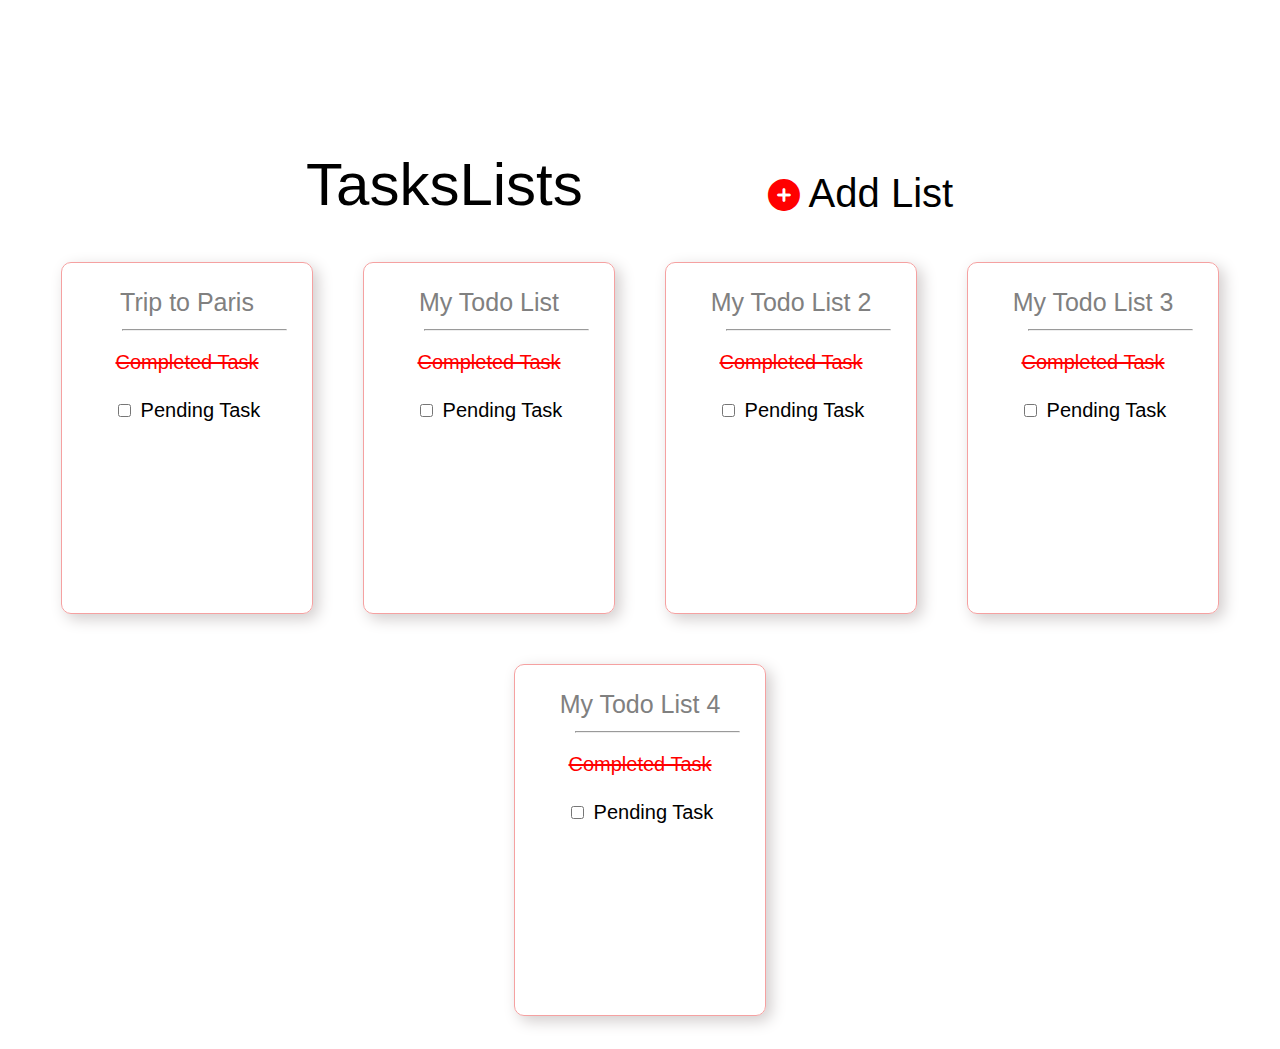
<file: index.html>
<!DOCTYPE html>
<html lang="en">
  <head>
    <meta charset="UTF-8" />
    <meta http-equiv="X-UA-Compatible" content="IE=edge" />
    <meta name="viewport" content="width=device-width, initial-scale=1.0" />
    <title>Todo_mobile</title>
    <link rel="stylesheet" href="index.css" />
    <link
      rel="stylesheet"
      href="https://cdnjs.cloudflare.com/ajax/libs/font-awesome/6.0.0/css/all.min.css"
      integrity="sha512-9usAa10IRO0HhonpyAIVpjrylPvoDwiPUiKdWk5t3PyolY1cOd4DSE0Ga+ri4AuTroPR5aQvXU9xC6qOPnzFeg=="
      crossorigin="anonymous"
      referrerpolicy="no-referrer"
    />
  </head>
  <body>
    <div class="container-1">
      <div class="text1"><b>Tasks</b>Lists</div>
      <div class="text2">
        <a href="index2.html">
          <i class="fa-solid fa-circle-plus"></i>
        </a>
        <span class="add-text">Add List</span>
      </div>
    </div>
    <div class="container-2">
      <div class="box">
        <a href="index3.html">Trip to Paris</a>
        <div class="text-box">
          <hr />
          <p class="completedtext">Completed Task</p>
          <input type="checkbox" />
          <label for="" class="pending_checkbox">Pending Task</label>
        </div>
      </div>
      <div class="box">
        <a href="index5.html"> My Todo List</a>
        <div class="text-box">
          <hr />
          <p class="completedtext">Completed Task</p>
          <input type="checkbox" />
          <label for="" class="pending_checkbox">Pending Task</label>
        </div>
      </div>
      <div class="box">
        <a href="index5.html"> My Todo List 2</a>
        <div class="text-box">
          <hr />
          <p class="completedtext">Completed Task</p>
          <input type="checkbox" />
          <label for="" class="pending_checkbox">Pending Task</label>
        </div>
      </div>
      <div class="box">
        <a href="index5.html"> My Todo List 3</a>
        <div class="text-box">
          <hr />
          <p class="completedtext">Completed Task</p>
          <input type="checkbox" />
          <label for="" class="pending_checkbox">Pending Task</label>
        </div>
      </div>
      <div class="box">
        <a href="index5.html">My Todo List 4</a>
        <div class="text-box">
          <hr />
          <p class="completedtext">Completed Task</p>
          <input type="checkbox" />
          <label for="" class="pending_checkbox">Pending Task</label>
        </div>
      </div>
    </div>
  </body>
</html>
</file>
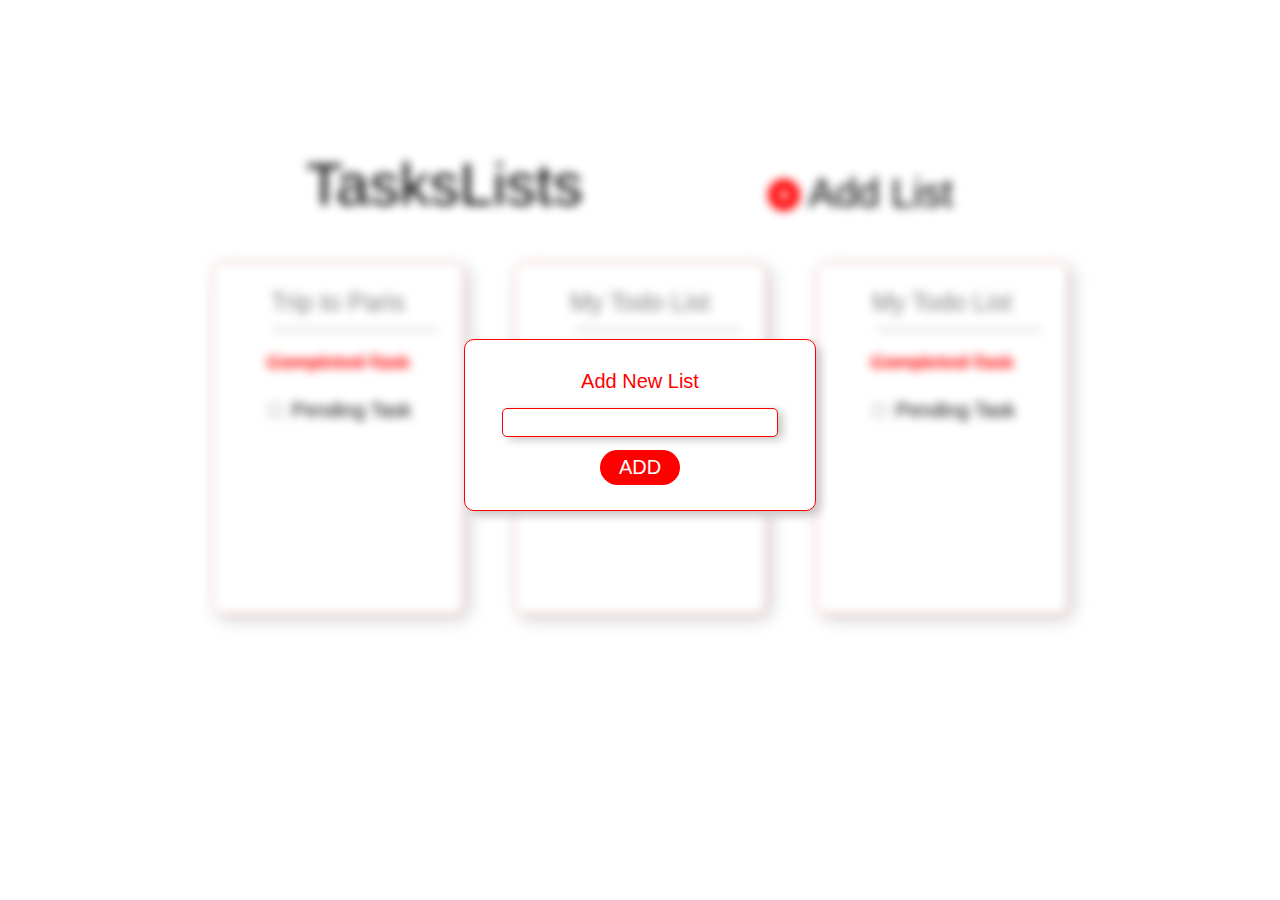
<file: index2.html>
<!DOCTYPE html>
<html lang="en">
  <head>
    <meta charset="UTF-8" />
    <meta http-equiv="X-UA-Compatible" content="IE=edge" />
    <meta name="viewport" content="width=device-width, initial-scale=1.0" />
    <title>Document</title>
    <link rel="stylesheet" href="index.css" />
    <link
    rel="stylesheet"
    href="https://cdnjs.cloudflare.com/ajax/libs/font-awesome/6.0.0/css/all.min.css"
    integrity="sha512-9usAa10IRO0HhonpyAIVpjrylPvoDwiPUiKdWk5t3PyolY1cOd4DSE0Ga+ri4AuTroPR5aQvXU9xC6qOPnzFeg=="
    crossorigin="anonymous"
    referrerpolicy="no-referrer"
  />
  </head>
  <body>
    <div class="container">
      <div class="container-1">
        <div class="text1"><b>Tasks</b>Lists</div>
        <div class="text2">
          <a href="index2.html">
            <i class="fa-solid fa-circle-plus"></i>
          </a>
          <span class="add-text">Add List</span>
        </div>
      </div>
      <div class="container-2">
        <div class="box">
          <a href="index3.html">Trip to Paris</a>
          <div class="text-box">
            <hr />
            <p class="completedtext">Completed Task</p>
            <input type="checkbox" />
            <label for="" class="pending_checkbox">Pending Task</label>
          </div>
        </div>
        <div class="box">
          <a href="index5.html"> My Todo List</a>
          <div class="text-box">
            <hr />
            <p class="completedtext">Completed Task</p>
            <input type="checkbox" />
            <label for="" class="pending_checkbox">Pending Task</label>
          </div>
        </div>
        <div class="box">
          <a href="index5.html">My Todo List </a>
          <div class="text-box">
            <hr />
            <p class="completedtext">Completed Task</p>
            <input type="checkbox" />
            <label for="" class="pending_checkbox">Pending Task</label>
          </div>
        </div>
      </div>
    </div>
    <div class="popup-box">
      Add New List <br/>
      <input type="text" /><br /><br>
      <button class="popup-box-button">ADD</button>
      </div>
  </body>
</html>
</file>
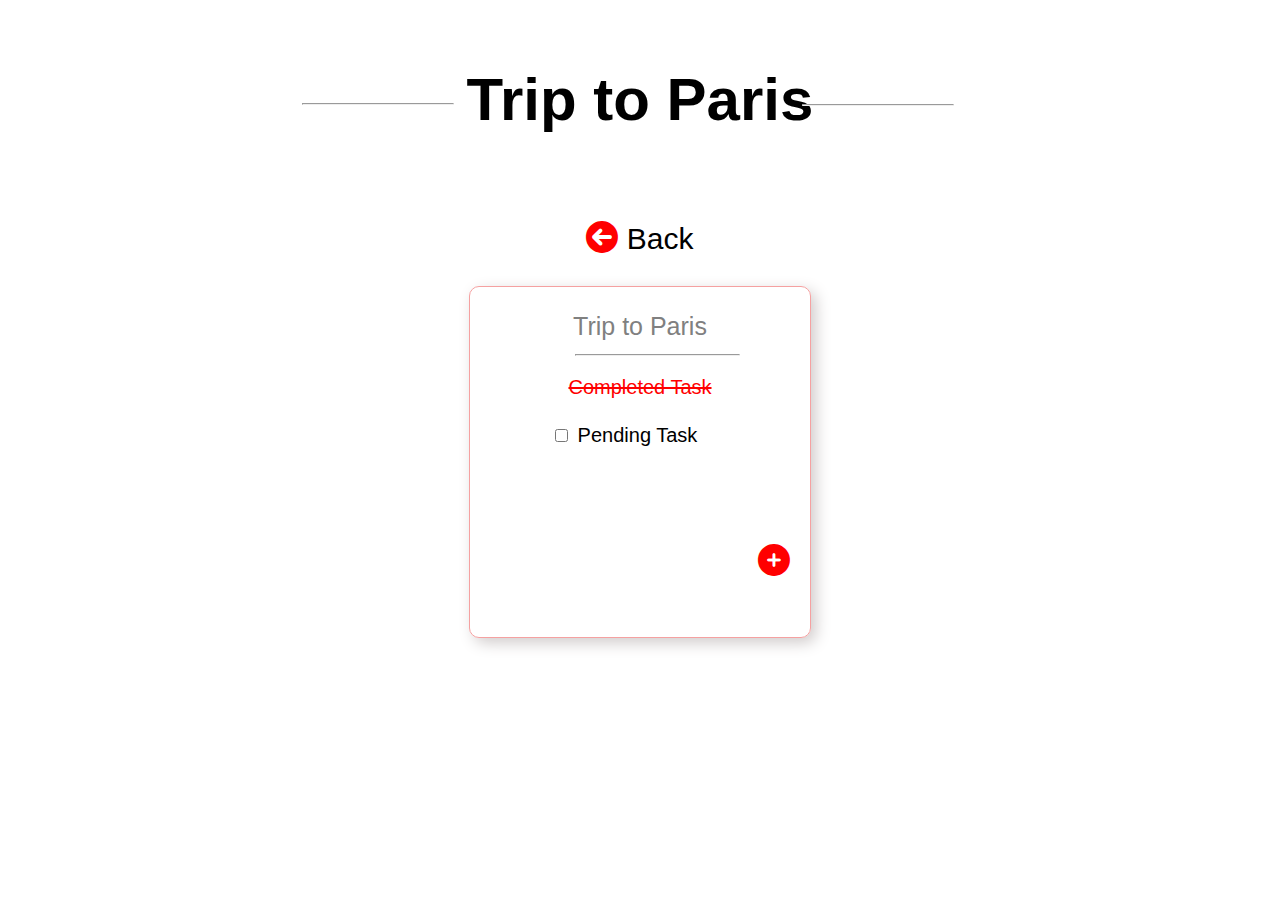
<file: index3.html>
<!DOCTYPE html>
<html lang="en">
<head>
    <meta charset="UTF-8">
    <meta http-equiv="X-UA-Compatible" content="IE=edge">
    <meta name="viewport" content="width=device-width, initial-scale=1.0">
    <title>Document</title>
    <link rel="stylesheet" href="./index.css"> 
  <link
  rel="stylesheet"
  href="https://cdnjs.cloudflare.com/ajax/libs/font-awesome/6.0.0/css/all.min.css"
  integrity="sha512-9usAa10IRO0HhonpyAIVpjrylPvoDwiPUiKdWk5t3PyolY1cOd4DSE0Ga+ri4AuTroPR5aQvXU9xC6qOPnzFeg=="
  crossorigin="anonymous"
  referrerpolicy="no-referrer"
/>
</head>
<body>
    <div class="container-3">
        <div><hr class="hr-1"><h1>Trip to Paris</h1><hr class="hr-2"></div>
        <p class="back-button"><a href="index.html">
          <i class="fa-solid fa-circle-arrow-left"></i>
          </a><span class="back-text">Back</span></p>
    </div>
    <div class="box box-1">
        <a href="#">Trip to Paris</a>
        
        <div><hr/>
          <p class="completedtext">Completed Task</p>
          <input type="checkbox" />
          <label for="" class="pending_checkbox">Pending Task</label>
          <a href="index4.html" class="add-button">
            <i class="fa-solid fa-circle-plus"></i>
          </a>
        </div> 
        
</body>
</html>
</file>
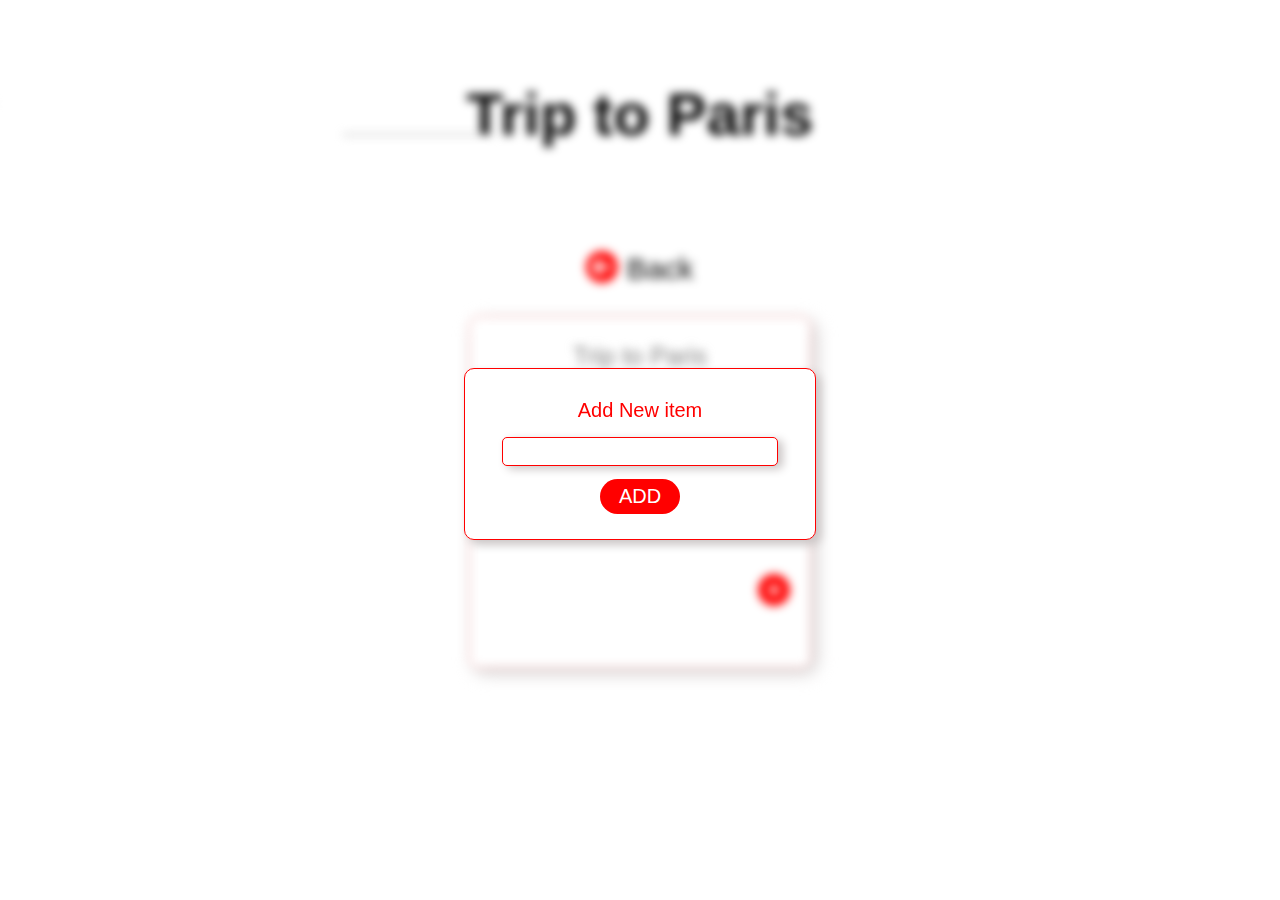
<file: index4.html>
<!DOCTYPE html>
<html lang="en">
  <head>
    <meta charset="UTF-8" />
    <meta http-equiv="X-UA-Compatible" content="IE=edge" />
    <meta name="viewport" content="width=device-width, initial-scale=1.0" />
    <title>Document</title>
    <link rel="stylesheet" href="./index.css" />
    <link
    rel="stylesheet"
    href="https://cdnjs.cloudflare.com/ajax/libs/font-awesome/6.0.0/css/all.min.css"
    integrity="sha512-9usAa10IRO0HhonpyAIVpjrylPvoDwiPUiKdWk5t3PyolY1cOd4DSE0Ga+ri4AuTroPR5aQvXU9xC6qOPnzFeg=="
    crossorigin="anonymous"
    referrerpolicy="no-referrer"
  />
  </head>
  <body>
    <div class="container">
      <div class="container-3">
        <hr class="hr-1" />
        <h1>Trip to Paris</h1>
        <hr class="hr-2" />
        <p class="back-button">
          <a href="index.html">
            <i class="fa-solid fa-circle-arrow-left"></i> </a
          ><span class="back-text">Back</span>
        </p>
      </div>
      <div class="box box-1">
        <a href="">Trip to Paris</a>
        <hr style="margin-right: -70px" />
        <div>
          <p class="completedtext">Completed Task</p>
          <input type="checkbox" />
          <label for="" class="pending_checkbox">Pending Task</label>
          <a href="index4.html" class="add-button">
            <i class="fa-solid fa-circle-plus"></i>
          </a>
        </div>
      </div>
    </div>
    <div class="popup-box">
      Add New item <br />
      <input type="text" /><br /><br />
      <button class="popup-box-button">ADD</button>
    </div>
  </body>
</html>
</file>
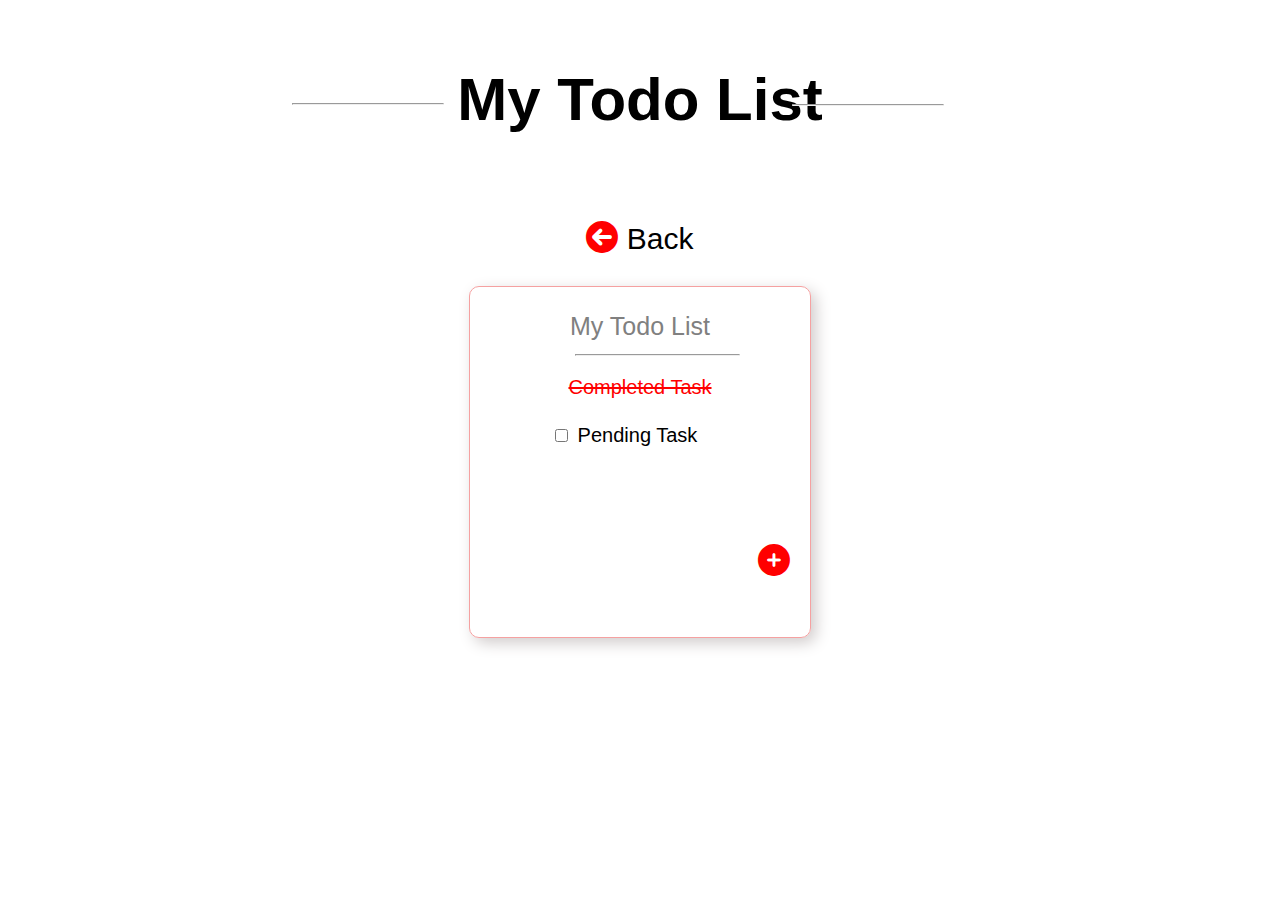
<file: index5.html>
<!DOCTYPE html>
<html lang="en">
<head>
    <meta charset="UTF-8">
    <meta http-equiv="X-UA-Compatible" content="IE=edge">
    <meta name="viewport" content="width=device-width, initial-scale=1.0">
    <title>Document</title>
    <link rel="stylesheet" href="./index.css"> 
  <link
  rel="stylesheet"
  href="https://cdnjs.cloudflare.com/ajax/libs/font-awesome/6.0.0/css/all.min.css"
  integrity="sha512-9usAa10IRO0HhonpyAIVpjrylPvoDwiPUiKdWk5t3PyolY1cOd4DSE0Ga+ri4AuTroPR5aQvXU9xC6qOPnzFeg=="
  crossorigin="anonymous"
  referrerpolicy="no-referrer"
/>
</head>
<body>
    <div class="container-3">
        <div><hr class="hr-1"><h1>My Todo List</h1><hr class="hr-2"></div>
        <p class="back-button"><a href="index.html">
          <i class="fa-solid fa-circle-arrow-left"></i>
          </a><span class="back-text">Back</span></p>
    </div>
    <div class="box box-1">
        <a href="#">My Todo List</a>
        
        <div><hr/>
          <p class="completedtext">Completed Task</p>
          <input type="checkbox" />
          <label for="" class="pending_checkbox">Pending Task</label>
          <a href="index6.html" class="add-button">
            <i class="fa-solid fa-circle-plus"></i>
          </a>
        </div> 
        
</body>
</html>
</file>
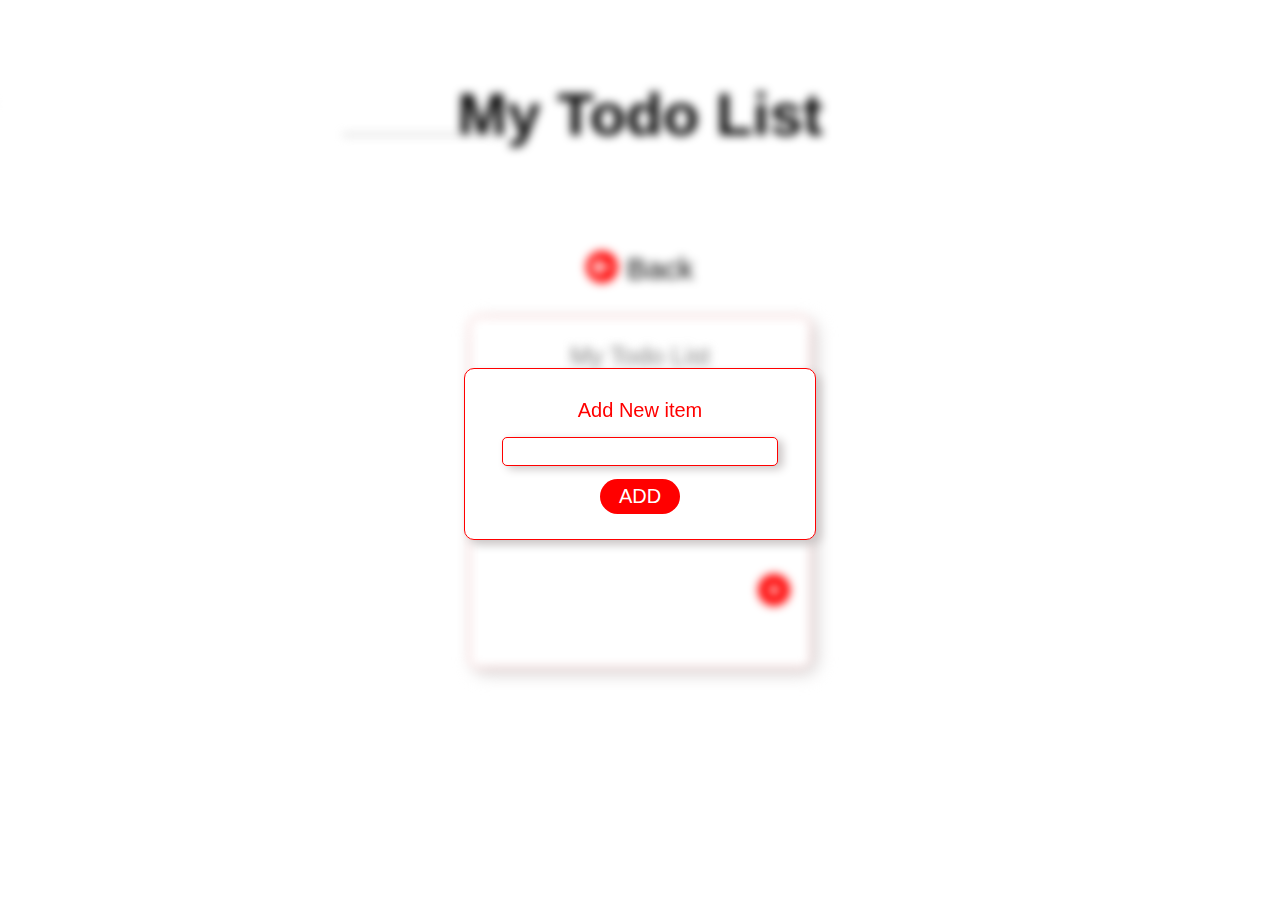
<file: index6.html>
<!DOCTYPE html>
<html lang="en">
  <head>
    <meta charset="UTF-8" />
    <meta http-equiv="X-UA-Compatible" content="IE=edge" />
    <meta name="viewport" content="width=device-width, initial-scale=1.0" />
    <title>Document</title>
    <link rel="stylesheet" href="./index.css" />
    <link
    rel="stylesheet"
    href="https://cdnjs.cloudflare.com/ajax/libs/font-awesome/6.0.0/css/all.min.css"
    integrity="sha512-9usAa10IRO0HhonpyAIVpjrylPvoDwiPUiKdWk5t3PyolY1cOd4DSE0Ga+ri4AuTroPR5aQvXU9xC6qOPnzFeg=="
    crossorigin="anonymous"
    referrerpolicy="no-referrer"
  />
  </head>
  <body>
    <div class="container">
      <div class="container-3">
        <hr class="hr-1" />
        <h1>My Todo List</h1>
        <hr class="hr-2" />
        <p class="back-button">
          <a href="index.html">
            <i class="fa-solid fa-circle-arrow-left"></i> </a
          ><span class="back-text">Back</span>
        </p>
      </div>
      <div class="box box-1">
        <a href="">My Todo List</a>
        <hr style="margin-right: -70px" />
        <div>
          <p class="completedtext">Completed Task</p>
          <input type="checkbox" />
          <label for="" class="pending_checkbox">Pending Task</label>
          <a href="index6.html" class="add-button">
            <i class="fa-solid fa-circle-plus"></i>
          </a>
        </div>
      </div>
    </div>
    <div class="popup-box">
      Add New item <br />
      <input type="text" /><br /><br />
      <button class="popup-box-button">ADD</button>
    </div>
  </body>
</html>
</file>
<file: index.css>
.container {
    filter: blur(5px);
  }
  .box {
    border: 0.5px solid rgb(245, 161, 161);
    height: 300px;
    width: 200px;
    margin: 25px;
    border-radius: 10px;
    font-size: 25px;
    text-align: center;
    padding: 25px;
    font-weight: lighter;
    font-family: -apple-system, BlinkMacSystemFont, "Segoe UI", Roboto, Oxygen,
      Ubuntu, Cantarell, "Open Sans", "Helvetica Neue", sans-serif;
    color:rgb(247, 10, 10);
    box-shadow: 5px 5px 15px rgb(209, 204, 204);
  }
  hr {
    margin-left: 35px;
  }
  a {
    text-decoration: none;
    color: gray;
  }
  .completedtext {
    color: red;
    text-decoration: line-through;
    font-size: 20px;
    font-weight: 500;
  }
  .pending_checkbox {
    color: black;
    font-size: 20px;
    font-weight: 400;
  }
  .container-2 {
    display: flex;
    justify-content: center;
    flex-wrap: wrap;
  }
  .container-1 {
    display: flex;
    grid-template-columns: auto auto;
    flex-wrap: wrap;
    justify-content: space-around;
    width: 65vw;
    margin: auto;
    margin-top: 150px;
  }
  .text1 {
    display: inline-block;
    font-size: 60px;
    font-weight: lighter;
    font-family: -apple-system, BlinkMacSystemFont, "Segoe UI", Roboto, Oxygen,
      Ubuntu, Cantarell, "Open Sans", "Helvetica Neue", sans-serif;
  }
  .text2 {
    display: inline-block;
    text-align: right;
    font-size: 40px;
    font-family: -apple-system, BlinkMacSystemFont, "Segoe UI", Roboto, Oxygen,
      Ubuntu, Cantarell, "Open Sans", "Helvetica Neue", sans-serif;
    font-weight: lighter;
    padding: 1.3rem;
  }
  i{
    font-size: 2rem;
    color: red;
  }
  .popup-box {
    border: 1px solid red;
    border-radius: 10px;
    color: red;
    width: 350px;
    height: 140px;
    margin: auto;
    text-align: center;
    font-family: -apple-system, BlinkMacSystemFont, "Segoe UI", Roboto, Oxygen,
      Ubuntu, Cantarell, "Open Sans", "Helvetica Neue", sans-serif;
    padding-top: 30px;
    font-size: 20px;
    box-shadow: 5px 5px 10px rgb(202, 197, 197);
    background-color: white;
    position: relative;
    bottom: 300px;
  }
  input[type="text"] {
    border-radius: 5px;
    width: 270px;
    height: 25px;
    box-shadow: 5px 3px 10px rgb(202, 197, 197);
    border: 1px solid red;
    margin-top: 15px;
  }
  .popup-box-button {
    width: 80px;
    height: 35px;
    font-size: 20px;
    background-color: red;
    color: white;
    border: 0px;
    border-radius: 20px;
    position: relative;
    bottom: 10px;
  }
  .box-1 {
    padding: 25px 70px;
    margin: auto;
  }
  .add-button {
    float: right;
    position: relative;
    top: 125px;
    left: 50px;
  }
  .hr-1,
  .hr-2 {
    width: 150px;
    position: relative;
  }
  .hr-1 {
    right: 200px;
    top: 80px;
  }
  .hr-2 {
    left: 300px;
    bottom: 70px;
  }
  .container-3 {
    font-size: 30px;
    font-family: -apple-system, BlinkMacSystemFont, "Segoe UI", Roboto, Oxygen,
      Ubuntu, Cantarell, "Open Sans", "Helvetica Neue", sans-serif;
    display: flex;
    flex-direction: column;
    align-items: center;
  }
  @media (min-width: 320px) and (max-width: 480px) {
    .container-1 {
      display: grid;
    }
    .box {
      width: 73vw;
      height: 5vh;
      margin:1rem;
      /* padding-bottom: 4px; */
    }
    .container-2{
      justify-content: space-around;
    }
  
    .popup-box {
      width: 75vw;
      height: 130px;
      position: absolute;
      left: 3rem;
      top:18rem
    }
    input[type="text"] {
      width: 60vw;
    }
    .hr-1,
    .hr-2,
    .back-text,
    .text-box,
    .add-text {
      display: none;
    }
    .box-1{
      border: 2px solid red;
      height: 50vh;
      width: 50vw;
      margin: auto;
      border-radius: 10px;
      font-size: 25px;
      text-align: center;
      position: relative;
      font-weight: lighter;
      font-family: -apple-system, BlinkMacSystemFont, "Segoe UI", Roboto, Oxygen,
        Ubuntu, Cantarell, "Open Sans", "Helvetica Neue", sans-serif;
      color: red;
      box-shadow: 5px 5px 10px rgb(209, 204, 204);
      display: flex;
      flex-direction: column;
      padding:2rem;
      margin-top: 3rem;
  }    
  .container-3{
    flex-direction: row-reverse;
    justify-content: center;
    font-size: 1.4rem;
    margin-top: 3rem;
  }
  .back-button{
    position: relative;
    top: 0.5rem;
    right: 0.5rem;
  }
  .box-1 i{
    position: relative;
    right: 2rem;
    top: 1rem;
    font-size: 3rem;
  }
  }
</file>
